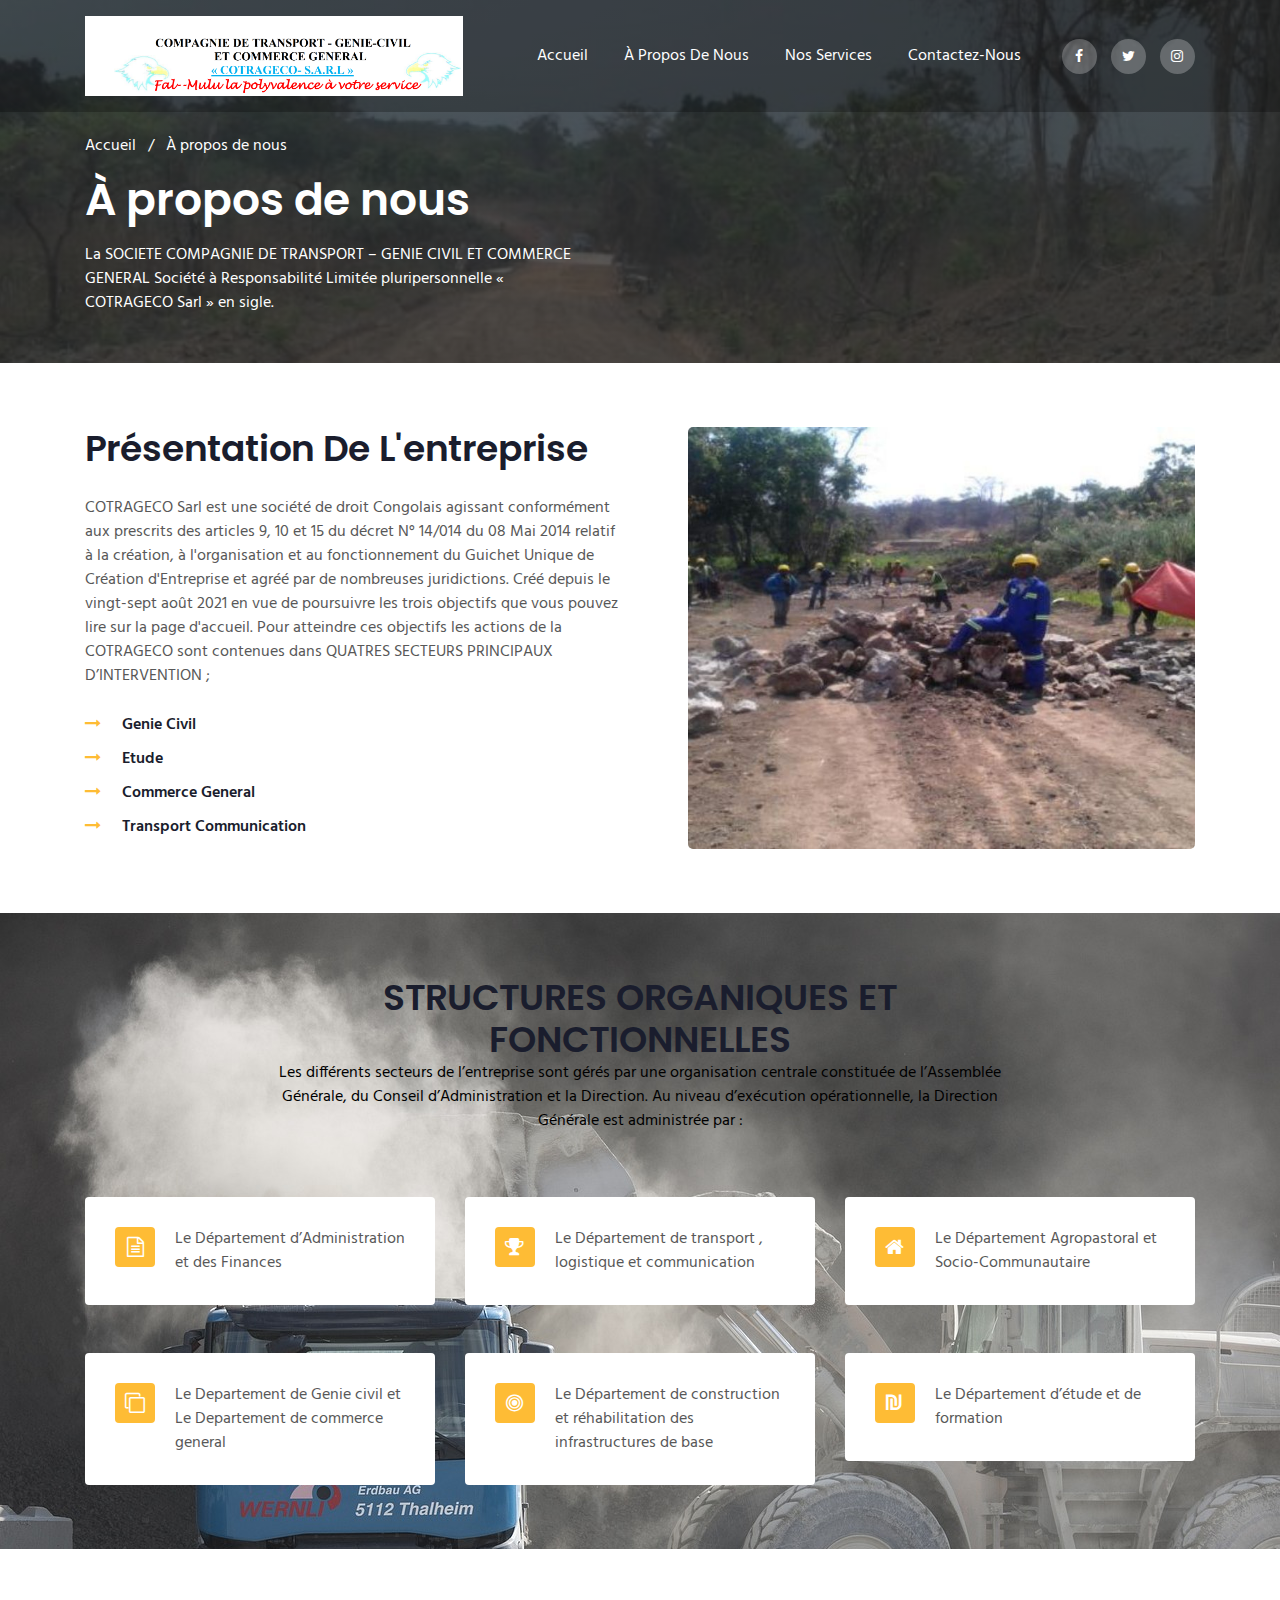
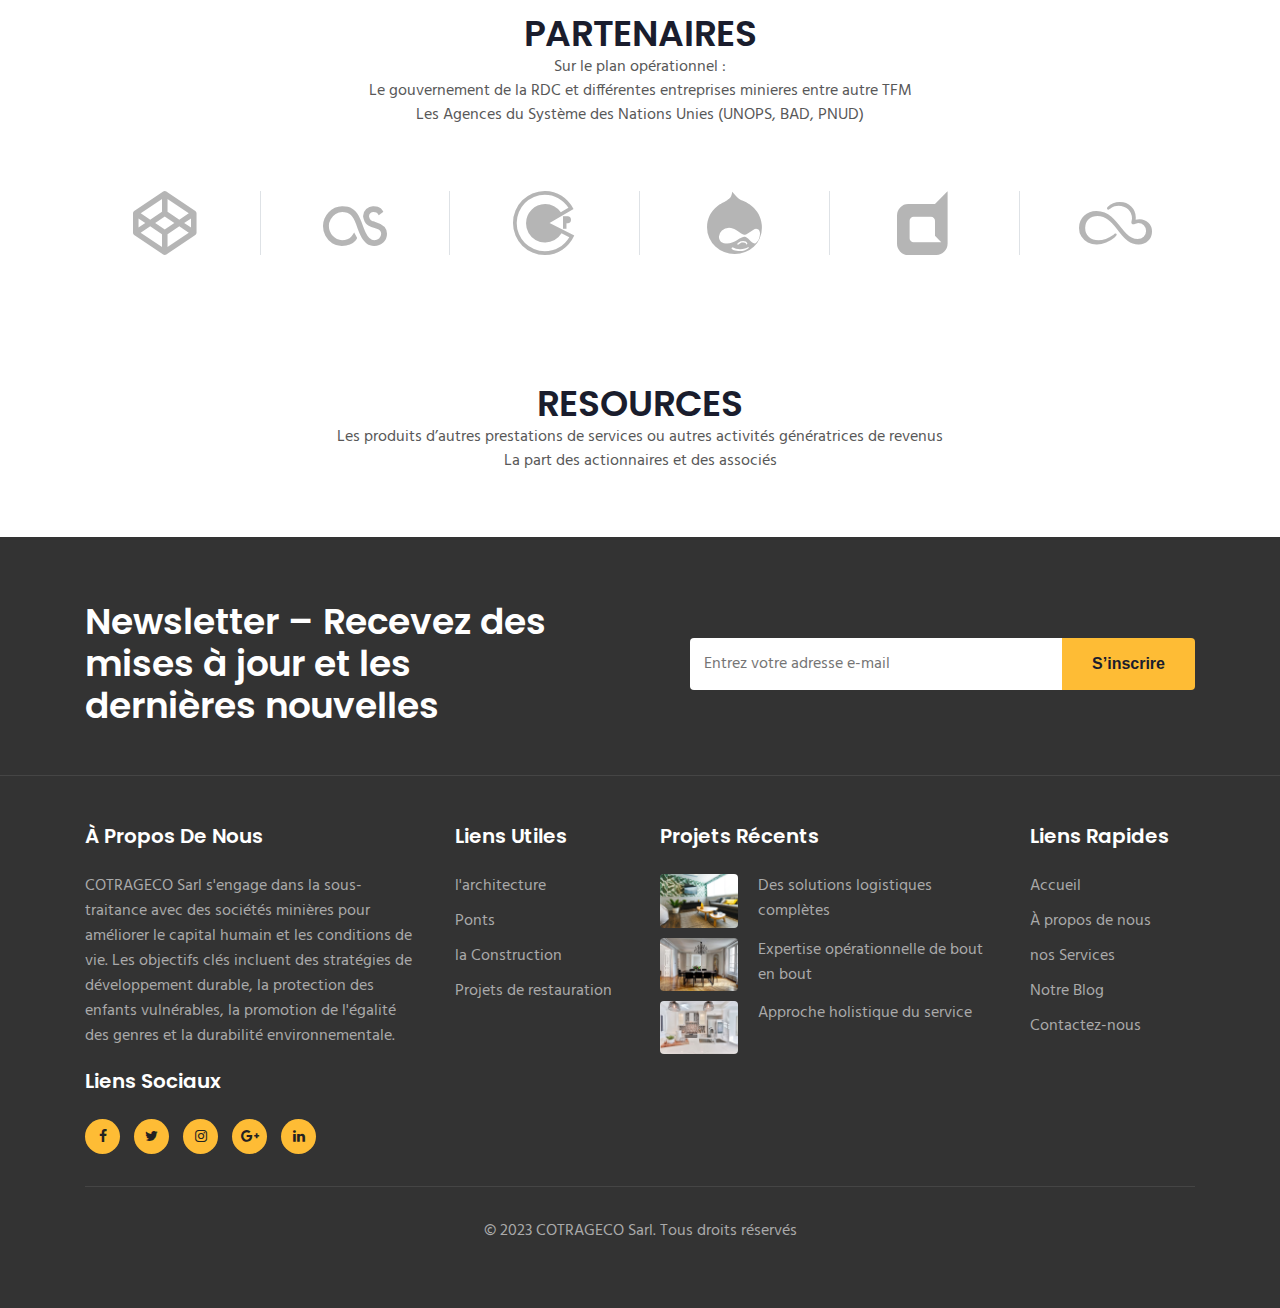
<file: about.html>
<!--
Author: W3layouts
Author URL: http://w3layouts.com
-->
<!doctype html>
<html lang="en">
  <head>
    <!-- Required meta tags -->
    <meta charset="utf-8">
    <meta name="viewport" content="width=device-width, initial-scale=1, shrink-to-fit=no">

    <title>COTRAGECO | À propos de nous</title>
     <!-- web fonts -->
    <link href="//fonts.googleapis.com/css?family=Poppins:300,400,500,600,700,800,900&display=swap" rel="stylesheet">
    <link href="//fonts.googleapis.com/css?family=Hind&display=swap" rel="stylesheet">
    <!-- //web fonts -->
    <!-- Template CSS -->
    <link rel="stylesheet" href="assets/css/style-starter.css">
  </head>
  <body>

<section class="w3l-bootstrap-header">
  <nav class="navbar navbar-expand-lg navbar-light py-lg-3 py-2">
    <div class="container">
      <!-- if logo is image enable this  -->
      <a class="navbar-brand" href="#index.html">
        <img src="assets\images\logo.PNG" alt="Your logo" title="Your logo" style="height:80px;" />
    </a> 
    <!---->
      <button class="navbar-toggler" type="button" data-toggle="collapse" data-target="#navbarSupportedContent"
        aria-controls="navbarSupportedContent" aria-expanded="false" aria-label="Toggle navigation">
        <span class="navbar-toggler-icon fa fa-bars"></span>
      </button>

      <div class="collapse navbar-collapse" id="navbarSupportedContent">
        <ul class="navbar-nav mx-auto">
          <li class="nav-item">
            <a class="nav-link" href="index.html">Accueil</a>
          </li>
          <li class="nav-item">
            <a class="nav-link" href="about.html">À propos de nous</a>
          </li>
          <li class="nav-item">
            <a class="nav-link" href="services.html">nos Services</a>
          </li>
         
        
          <li class="nav-item">
            <a class="nav-link" href="contact.html">Contactez-nous</a>
          </li>
        </ul>
        <div class="main-social-head">
            <a href="#facebook" class="facebook"><span class="fa fa-facebook"></span></a>
            <a href="#twitter" class="twitter"><span class="fa fa-twitter"></span></a>
            <a href="#instagram" class="instagram"><span class="fa fa-instagram"></span></a>
        </div>
      </div>
    </div>
  </nav>
</section>
<section class="w3l-about-breadcrum">
  <div class="breadcrum-bg">
    <div class="container py-5">
      <p><a href="index.html">Accueil</a> &nbsp; / &nbsp; À propos de nous</p>
      <h2 class="my-3">À propos de nous</h2>
     <p>La SOCIETE COMPAGNIE DE TRANSPORT – GENIE CIVIL ET COMMERCE GENERAL Société à Responsabilité Limitée pluripersonnelle «
      COTRAGECO Sarl » en sigle.</p>
    </div>
  </div>
</section>
<!-- content-with-photo4 block -->
<section class="w3l-content-with-photo-4" id="about">
    <div id="content-with-photo4-block" class="py-5"> 
        <div class="container py-md-3">
            <div class="cwp4-two row">
               
                <div class="cwp4-text col-lg-6">
                        <h3>Présentation de l'entreprise</h3>
                    <p>COTRAGECO Sarl est une société de droit Congolais agissant conformément aux prescrits des articles 9, 10 et 15 du décret N° 14/014 du 08 Mai 2014 
                      relatif à la création, à l'organisation et au fonctionnement du Guichet Unique de Création d'Entreprise et agréé par de nombreuses juridictions. 
                      Créé depuis le vingt-sept août 2021 en vue de poursuivre les trois objectifs que vous pouvez lire sur la page d'accueil.
                      Pour atteindre ces objectifs les actions de la COTRAGECO sont contenues dans QUATRES SECTEURS PRINCIPAUX D’INTERVENTION ;
                    </p>
                    <ul class="cont-4">
                        <li><span class="mr-3 fa fa-long-arrow-right"></span>Genie Civil</li>
                        <li><span class="mr-3 fa fa-long-arrow-right"></span>Etude </li>
                        <li><span class="mr-3 fa fa-long-arrow-right"></span>Commerce General</li>
                        <li><span class="mr-3 fa fa-long-arrow-right"></span>Transport Communication</li>       
                    </ul>
                    <!--<a class="btn btn-secondary btn-theme3 mt-3" href="#team"> About Our Team</a>-->
                </div>
                <div class="cwp4-image col-lg-6 pl-lg-5 mt-lg-0 mt-5">
                    <img src="assets/images/abt2.jpg" class="img-fluid" alt="" />
                </div>
            </div>
        </div>
    </div>
</section>
<!-- content-with-photo4 block -->
<!-- services block1 -->
<section class="w3-about-2" id="services">
<div class="w3-services-ab py-5">
    <div class="container py-lg-3">
<div class="heading text-center mx-auto">
    <h3 class="head">STRUCTURES ORGANIQUES ET FONCTIONNELLES</h3>
    <p style="color: black;">Les différents secteurs de l’entreprise sont gérés par une organisation centrale constituée de l’Assemblée Générale, du Conseil d’Administration et la Direction. Au niveau d’exécution opérationnelle, la Direction Générale est administrée par :</p>

</div>
 
        <div class="w3-services-grids">

            <div class="w3-services-right-grid">
              <div class="fea-gd-vv row mt-5 pt-lg-3">	
                    <div class="col-md-4 col-sm-6">
                        <div class="float-lt feature-gd">		
                          <div class="icon"> <span class="fa fa-file-text-o" aria-hidden="true"></span></div>
                          <div class="icon-info">
                             <!--<h5>Carefully Planned</h5>-->
                             <p> Le Département d’Administration et des Finances </p>
                            
                         </div>
                        </div>	
                     </div>	
                     <div class="col-md-4 col-sm-6 mt-sm-0 mt-5">	
                        <div class="float-mid feature-gd">	
                          <div class="icon"> <span class="fa fa-trophy" aria-hidden="true"></span></div>
                          <div class="icon-info">
                             <p> Le Département de transport , logistique et communication</p>
                            </div>
                         </div>
                  </div> 
                  <div class="col-md-4 col-sm-6 mt-md-0 mt-5">	
                    <div class="float-mid feature-gd">	
                      <div class="icon"> <span class="fa fa-home" aria-hidden="true"></span></div>
                      <div class="icon-info">
                         <p> Le Département Agropastoral et Socio-Communautaire </p>
                        </div>
                     </div>
              </div> 
                     <div class="col-md-4 col-sm-6 mt-5">	
                        <div class="float-rt feature-gd">
                          <div class="icon"> <span class="fa fa-clone" aria-hidden="true"></span></div>
                          <div class="icon-info">
                             <p> Le Departement de Genie civil et Le Departement de commerce general</p>
                            </div>
                         </div>
                  </div>	 
                  <div class="col-md-4 col-sm-6 mt-5">	
                    <div class="float-lt feature-gd">	
                          <div class="icon"> <span class="fa fa-bullseye" aria-hidden="true"></span></div>
                          <div class="icon-info">
                             <p> Le Département de construction et réhabilitation des infrastructures de base</p>
                            
                         </div>
                        </div> 
                     </div>	
                     <div class="col-md-4 col-sm-6 mt-5">	
                        <div class="float-lt feature-gd">	
                              <div class="icon"> <span class="fa fa-ils" aria-hidden="true"></span></div>
                              <div class="icon-info">
                                 <p> Le Département d’étude et de formation
                                  </p>
                                
                             </div>
                            </div> 
                         </div>		 
               </div>
            </div>
        </div>
    </div>
</div>
</section>
<!-- //services block1 -->
  <section class="partners py-5" id="partners">
    <div class="container py-md-3">
      <div class="heading text-center mx-auto"> 
        <h3 class="head">PARTENAIRES</h3>
        <p> Sur le plan opérationnel :</p>
        <p>  Le gouvernement de la RDC et différentes entreprises minieres entre autre TFM <br>
           Les Agences du Système des Nations Unies (UNOPS, BAD, PNUD)
          </p>
        </div>
      <div class="inner-sec-w3ls pt-5 mt-3">
        <div class="sponsers-icon text-center">
          <ul class="list-unstyled partners-icon row">
            <li class="col-md-2 col-4">
              <span class="fa fa-codepen" aria-hidden="true"></span>
            </li>
            <li class="col-md-2 col-4 border-left border-right">
              <span class="fa fa-lastfm" aria-hidden="true"></span>
            </li>
            <li class="col-md-2 col-4 border-right">
              <span class="fa fa-codiepie" aria-hidden="true"></span>
            </li>
            <li class="col-md-2 col-4 border-right mt-md-0 mt-3">
              <span class="fa fa-drupal" aria-hidden="true"></span>
            </li>
            <li class="col-md-2 col-4 border-right mt-md-0 mt-3">
              <span class="fa fa-dashcube" aria-hidden="true"></span>
            </li>
            <li class="col-md-2 col-4 mt-md-0 mt-3">
              <span class="fa fa-skyatlas" aria-hidden="true"></span>
            </li>
          </ul>
        </div>
      </div>
    </div>
  </section>

  <section class="partners py-5" id="partners">
    <div class="container py-md-3">
      <div class="heading text-center mx-auto"> 
        <h3 class="head">RESOURCES</h3>
        <p> </p>
        <p>  Les produits d’autres prestations de services ou autres activités génératrices de revenus <br>
          La part des actionnaires et des associés
          </p>
      </div>
    </div>
  </section>
 
 <!-- grids block 5 -->
 <section class="w3l-footer-29-main" id="footer">
  <div class="footer-29">
    <div class="grids-forms-1 pb-5">
<div class="container">
  <div class="grids-forms">
      <div class="main-midd">
          <h4 class="title-head">Newsletter – Recevez des mises à jour et les dernières nouvelles</h4>
          
      </div>
      <div class="main-midd-2">
          <form action="#" method="post" class="rightside-form">
              <input type="email" name="email" placeholder="Entrez votre adresse e-mail">
              <button class="btn" type="submit">S’inscrire</button>
          </form>
      </div>
    </div>
  </div>
  </div>
      <div class="container pt-5">
        
          <div class="d-grid grid-col-4 footer-top-29">
              <div class="footer-list-29 footer-1">
                  <h6 class="footer-title-29">À propos de nous</h6>
                  <ul>
                     <p>COTRAGECO Sarl s'engage dans la sous-traitance avec des sociétés minières pour
                      améliorer le capital humain et les conditions de vie. Les objectifs clés incluent des 
                      stratégies de développement durable, la protection des enfants vulnérables, 
                      la promotion de l'égalité des genres et la durabilité environnementale.</p>
                  </ul>
                  <div class="main-social-footer-29">
                    <h6 class="footer-title-29">Liens sociaux</h6>
                      <a href="#facebook" class="facebook"><span class="fa fa-facebook"></span></a>
                      <a href="#twitter" class="twitter"><span class="fa fa-twitter"></span></a>
                      <a href="#instagram" class="instagram"><span class="fa fa-instagram"></span></a>
                      <a href="#google-plus" class="google-plus"><span class="fa fa-google-plus"></span></a>
                      <a href="#linkedin" class="linkedin"><span class="fa fa-linkedin"></span></a>
                  </div>
              </div>
              <div class="footer-list-29 footer-2">
                  <ul>
                      <h6 class="footer-title-29">Liens utiles</h6>
                      <li><a href="services.html">l'architecture</a></li>
                      <li><a href="services.html"> Ponts </a></li>
                      <li><a href="services.html">la Construction</a></li>
                      <li><a href="services.html"> Projets de restauration</a></li>
                  </ul>
              </div>
              <div class="footer-list-29 footer-3">
                  <div class="properties">
                      <h6 class="footer-title-29">Projets récents</h6>
                      <a href="#"><img src="assets/images/g2.jpg" class="img-responsive" alt=""><p>Des solutions logistiques complètes</p></a>
                      <a href="#"><img src="assets/images/g8.jpg" class="img-responsive" alt=""><p>Expertise opérationnelle de bout en bout</p></a>
                      <a href="#"><img src="assets/images/g6.jpg" class="img-responsive" alt=""><p>Approche holistique du service</p></a>
                  </div>
              </div>
              <div class="footer-list-29 footer-4">
                  <ul>
                      <h6 class="footer-title-29">Liens rapides</h6>
                      <li><a href="index.html">Accueil</a></li>
                      <li><a href="about.html">À propos de nous</a></li>
                      <li><a href="services.html">nos Services</a></li>
                      <li><a href="#">Notre Blog</a></li>
                      <li><a href="contact.html">Contactez-nous</a></li>
                  </ul>
              </div>
          </div>
          <div class="bottom-copies text-center">
              <p class="copy-footer-29">© 2023 COTRAGECO Sarl. Tous droits réservés </p>
               
          </div>
      </div>
  </div>
   <!-- move top -->
  <button onclick="topFunction()" id="movetop" title="Go to top">
              <span class="fa fa-angle-up"></span>
                 </button>
                 <script>
                     // When the user scrolls down 20px from the top of the document, show the button
                     window.onscroll = function () {
                         scrollFunction()
                     };
              
                     function scrollFunction() {
                         if (document.body.scrollTop > 20 || document.documentElement.scrollTop > 20) {
                             document.getElementById("movetop").style.display = "block";
                         } else {
                             document.getElementById("movetop").style.display = "none";
                         }
                     }
              
                     // When the user clicks on the button, scroll to the top of the document
                     function topFunction() {
                         document.body.scrollTop = 0;
                         document.documentElement.scrollTop = 0;
                     }
                 </script>
                 <!-- /move top -->
</section>
<!-- // grids block 5 -->
<script src="assets/js/jquery-3.3.1.min.js"></script>
<!-- //footer-28 block -->
</section>

<script>
    $(function () {
      $('.navbar-toggler').click(function () {
        $('body').toggleClass('noscroll');
      })
    });
  </script>
  <!-- jQuery first, then Popper.js, then Bootstrap JS -->
  <script src="https://code.jquery.com/jquery-3.4.1.slim.min.js"
    integrity="sha384-J6qa4849blE2+poT4WnyKhv5vZF5SrPo0iEjwBvKU7imGFAV0wwj1yYfoRSJoZ+n" crossorigin="anonymous">
  </script>
  
  <script src="https://stackpath.bootstrapcdn.com/bootstrap/4.4.1/js/bootstrap.min.js"
    integrity="sha384-wfSDF2E50Y2D1uUdj0O3uMBJnjuUD4Ih7YwaYd1iqfktj0Uod8GCExl3Og8ifwB6" crossorigin="anonymous">
  </script>

<!-- Smooth scrolling -->

<script src="assets/js/owl.carousel.js"></script>

<!-- script for -->
<script>
  $(document).ready(function () {
    $('.owl-one').owlCarousel({
      loop: true,
      margin: 0,
      nav: true,
      responsiveClass: true,
      autoplay: false,
      autoplayTimeout: 5000,
      autoplaySpeed: 1000,
      autoplayHoverPause: false,
      responsive: {
        0: {
          items: 1,
          nav: false
        },
        480: {
          items: 1,
          nav: false
        },
        667: {
          items: 1,
          nav: true
        },
        1000: {
          items: 1,
          nav: true
        }
      }
    })
  })
</script>
<!-- //script -->

</body>

</html>
<!-- // grids block 5 -->
</file>
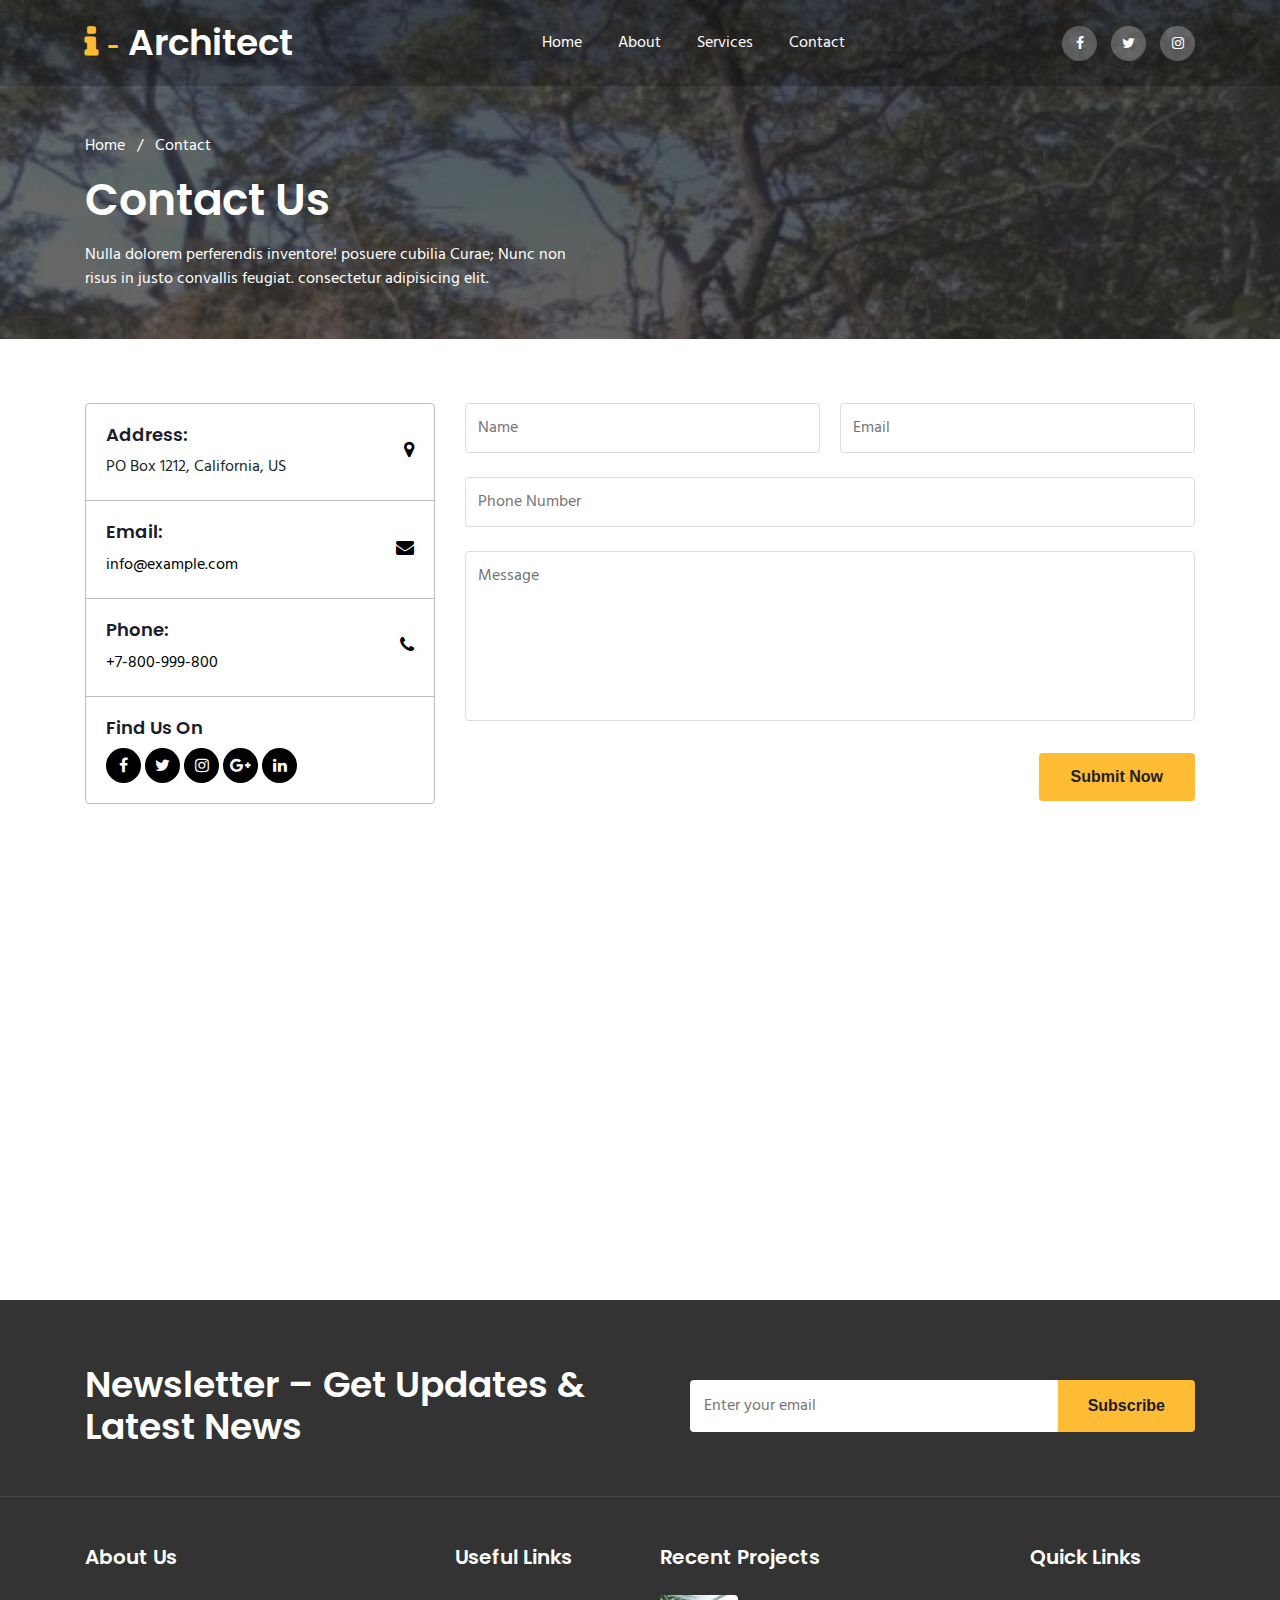
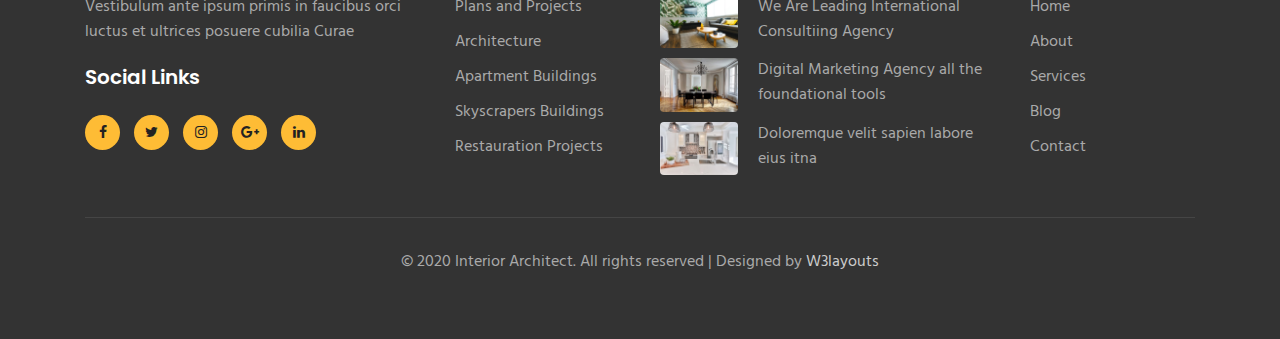
<file: contact.html>
<!--
Author: W3layouts
Author URL: http://w3layouts.com
-->
<!doctype html>
<html lang="en">
  <head>
    <!-- Required meta tags -->
    <meta charset="utf-8">
    <meta name="viewport" content="width=device-width, initial-scale=1, shrink-to-fit=no">

    <title>Interior Architect an Interior Category Bootstrap Responsive Website Template | Contact :: W3layouts</title>
    <!-- web fonts -->
    <link href="//fonts.googleapis.com/css?family=Poppins:300,400,500,600,700,800,900&display=swap" rel="stylesheet">
    <link href="//fonts.googleapis.com/css?family=Hind&display=swap" rel="stylesheet">
    <!-- //web fonts -->
    <!-- Template CSS -->
    <link rel="stylesheet" href="assets/css/style-starter.css">
  </head>
  <body>

<section class="w3l-bootstrap-header">
  <nav class="navbar navbar-expand-lg navbar-light py-lg-3 py-2">
    <div class="container">
      <a class="navbar-brand" href="index.html"><span class="fa fa-info"> -</span> Architect</a>
      <!-- if logo is image enable this   
    <a class="navbar-brand" href="#index.html">
        <img src="image-path" alt="Your logo" title="Your logo" style="height:35px;" />
    </a> -->
      <button class="navbar-toggler" type="button" data-toggle="collapse" data-target="#navbarSupportedContent"
        aria-controls="navbarSupportedContent" aria-expanded="false" aria-label="Toggle navigation">
        <span class="navbar-toggler-icon fa fa-bars"></span>
      </button>

      <div class="collapse navbar-collapse" id="navbarSupportedContent">
        <ul class="navbar-nav mx-auto">
          <li class="nav-item">
            <a class="nav-link" href="index.html">Home</a>
          </li>
          <li class="nav-item">
            <a class="nav-link" href="about.html">About</a>
          </li>
          <li class="nav-item">
            <a class="nav-link" href="services.html">Services</a>
          </li>
          
        
          <li class="nav-item">
            <a class="nav-link" href="contact.html">Contact</a>
          </li>
        </ul>
        <div class="main-social-head">
            <a href="#facebook" class="facebook"><span class="fa fa-facebook"></span></a>
            <a href="#twitter" class="twitter"><span class="fa fa-twitter"></span></a>
            <a href="#instagram" class="instagram"><span class="fa fa-instagram"></span></a>
        </div>
      </div>
    </div>
  </nav>
</section>
<section class="w3l-contact-breadcrum">
  <div class="breadcrum-bg">
    <div class="container py-5">
      <p><a href="index.html">Home</a> &nbsp; / &nbsp; Contact</p>
      <h2 class="my-3">Contact Us</h2>
    
      <p>Nulla dolorem perferendis inventore! posuere cubilia Curae; Nunc non risus in justo convallis feugiat. consectetur adipisicing elit.</p>
    </div>
  </div>
</section>
<!-- contact -->
<section class="w3l-contacts-12" id="contact">
    <div class="contact-top pt-5">
        <div class="container py-md-3">
            
            <div class="row cont-main-top">
               
                <!-- contact address -->
                <div class="contact col-lg-4">
                    <div class="cont-subs">
                        <div class="cont-add">
                            
                           <div class="cont-add-rgt">
                            <h4>Address:</h4>
                            <p class="contact-text-sub">PO Box 1212, California, US</p>
                        </div>
                        <div class="cont-add-lft">
                            <span class="fa fa-map-marker" aria-hidden="true"></span>
                       </div>
                    </div>
                        <div class="cont-add add-2">
                            
                           <div class="cont-add-rgt">
                            <h4>Email:</h4>
                            <a href="mailto:info@example.com">
                                <p class="contact-text-sub">info@example.com</p>
                            </a>
                        </div>
                        <div class="cont-add-lft">
                            <span class="fa fa-envelope" aria-hidden="true"></span>
                       </div>
                    </div>
                        <div class="cont-add">
                           
                            <div class="cont-add-rgt">
                                 <h4>Phone:</h4>
                                 <a href="tel:+7-800-999-800">
                                    <p class="contact-text-sub">+7-800-999-800</p>
                                 </a>
                            </div>
                            <div class="cont-add-lft">
                                <span class="fa fa-phone" aria-hidden="true"></span>
                           </div>
                        </div>
                        <div class="cont-add add-3">
                           
                            <div class="cont-add-rgt">
                                 <h4>Find Us On</h4>
                                 <div class="main-social-1 mt-2">
                                    <a href="#facebook" class="facebook"><span class="fa fa-facebook"></span></a>
                                    <a href="#twitter" class="twitter"><span class="fa fa-twitter"></span></a>
                                    <a href="#instagram" class="instagram"><span class="fa fa-instagram"></span></a>
                                    <a href="#google-plus" class="google-plus"><span class="fa fa-google-plus"></span></a>
                                    <a href="#linkedin" class="linkedin"><span class="fa fa-linkedin"></span></a>
                                </div>
                            </div>
                            <div class="cont-add-lft">
                               
                           </div>
                        </div>
                    </div>
                </div>
                <!-- //contact address -->
                 <!-- contact form -->
                 <div class="contacts12-main col-lg-8 mt-lg-0 mt-5">
                   
                    <form action="https://sendmail.w3layouts.com/submitForm" method="post" class="main-input">
                        <div class="top-inputs d-grid">
                            <input type="text" placeholder="Name" name="w3lName" id="w3lName" required="">
                            <input type="email" name="email" placeholder="Email" id="w3lSender" required="">
                        </div>
                        <input type="text" placeholder="Phone Number" name="w3lName" id="w3lName" required="">
                        <textarea placeholder="Message" name="w3lMessage" id="w3lMessage" required=""></textarea>
                        <div class="text-right">
                            <button type="submit" class="btn btn-theme2">Submit Now</button>
                        </div>
                    </form>
                </div>
                <!-- //contact form -->
            </div>
        </div>
        <!-- map -->
        <div class="map">
            <iframe
                src="https://www.google.com/maps/embed?pb=!1m18!1m12!1m3!1d158857.7281066703!2d-0.24168144921176335!3d51.5287718408761!2m3!1f0!2f0!3f0!3m2!1i1024!2i768!4f13.1!3m3!1m2!1s0x47d8a00baf21de75%3A0x52963a5addd52a99!2sLondon%2C%20UK!5e0!3m2!1sen!2sin!4v1569921526194!5m2!1sen!2sin"
                frameborder="0" style="border:0;" allowfullscreen=""></iframe>
        </div>
        <!-- //map -->
    </div>
</section>
<!-- //contact -->
 
 <!-- grids block 5 -->
 <section class="w3l-footer-29-main" id="footer">
  <div class="footer-29">
    <div class="grids-forms-1 pb-5">
<div class="container">
  <div class="grids-forms">
      <div class="main-midd">
          <h4 class="title-head">Newsletter – Get Updates & Latest News</h4>
          
      </div>
      <div class="main-midd-2">
          <form action="#" method="post" class="rightside-form">
              <input type="email" name="email" placeholder="Enter your email">
              <button class="btn" type="submit">Subscribe</button>
          </form>
      </div>
    </div>
  </div>
  </div>
      <div class="container pt-5">
        
          <div class="d-grid grid-col-4 footer-top-29">
              <div class="footer-list-29 footer-1">
                  <h6 class="footer-title-29">About Us</h6>
                  <ul>
                     <p>Vestibulum ante ipsum primis in faucibus orci luctus et ultrices posuere cubilia Curae</p>
                  </ul>
                  <div class="main-social-footer-29">
                    <h6 class="footer-title-29">Social Links</h6>
                      <a href="#facebook" class="facebook"><span class="fa fa-facebook"></span></a>
                      <a href="#twitter" class="twitter"><span class="fa fa-twitter"></span></a>
                      <a href="#instagram" class="instagram"><span class="fa fa-instagram"></span></a>
                      <a href="#google-plus" class="google-plus"><span class="fa fa-google-plus"></span></a>
                      <a href="#linkedin" class="linkedin"><span class="fa fa-linkedin"></span></a>
                  </div>
              </div>
              <div class="footer-list-29 footer-2">
                  <ul>
                      <h6 class="footer-title-29">Useful Links</h6>
                      <li><a href="services.html">Plans and Projects</a></li>
                      <li><a href="services.html">Architecture</a></li>
                      <li><a href="services.html"> Apartment Buildings</a></li>
                      <li><a href="services.html">Skyscrapers Buildings</a></li>
                      <li><a href="services.html"> Restauration Projects</a></li>
                  </ul>
              </div>
              <div class="footer-list-29 footer-3">
                  <div class="properties">
                      <h6 class="footer-title-29">Recent Projects</h6>
                      <a href="#"><img src="assets/images/g2.jpg" class="img-responsive" alt=""><p>We Are Leading International Consultiing Agency</p></a>
                      <a href="#"><img src="assets/images/g8.jpg" class="img-responsive" alt=""><p>Digital Marketing Agency all the foundational tools</p></a>
                      <a href="#"><img src="assets/images/g6.jpg" class="img-responsive" alt=""><p>Doloremque velit sapien labore eius itna</p></a>
                  </div>
              </div>
              <div class="footer-list-29 footer-4">
                  <ul>
                      <h6 class="footer-title-29">Quick Links</h6>
                      <li><a href="index.html">Home</a></li>
                      <li><a href="about.html">About</a></li>
                      <li><a href="services.html">Services</a></li>
                      <li><a href="#"> Blog</a></li>
                      <li><a href="contact.html">Contact</a></li>
                  </ul>
              </div>
          </div>
          <div class="bottom-copies text-center">
              <p class="copy-footer-29">© 2020 Interior Architect. All rights reserved | Designed by <a href="https://w3layouts.com">W3layouts</a></p>
               
          </div>
      </div>
  </div>
   <!-- move top -->
  <button onclick="topFunction()" id="movetop" title="Go to top">
              <span class="fa fa-angle-up"></span>
                 </button>
                 <script>
                     // When the user scrolls down 20px from the top of the document, show the button
                     window.onscroll = function () {
                         scrollFunction()
                     };
              
                     function scrollFunction() {
                         if (document.body.scrollTop > 20 || document.documentElement.scrollTop > 20) {
                             document.getElementById("movetop").style.display = "block";
                         } else {
                             document.getElementById("movetop").style.display = "none";
                         }
                     }
              
                     // When the user clicks on the button, scroll to the top of the document
                     function topFunction() {
                         document.body.scrollTop = 0;
                         document.documentElement.scrollTop = 0;
                     }
                 </script>
                 <!-- /move top -->
</section>
<!-- // grids block 5 -->
<script src="assets/js/jquery-3.3.1.min.js"></script>
<!-- //footer-28 block -->
</section>

<script>
    $(function () {
      $('.navbar-toggler').click(function () {
        $('body').toggleClass('noscroll');
      })
    });
  </script>
  <!-- jQuery first, then Popper.js, then Bootstrap JS -->
  <script src="https://code.jquery.com/jquery-3.4.1.slim.min.js"
    integrity="sha384-J6qa4849blE2+poT4WnyKhv5vZF5SrPo0iEjwBvKU7imGFAV0wwj1yYfoRSJoZ+n" crossorigin="anonymous">
  </script>
  
  <script src="https://stackpath.bootstrapcdn.com/bootstrap/4.4.1/js/bootstrap.min.js"
    integrity="sha384-wfSDF2E50Y2D1uUdj0O3uMBJnjuUD4Ih7YwaYd1iqfktj0Uod8GCExl3Og8ifwB6" crossorigin="anonymous">
  </script>

<!-- Smooth scrolling -->

<script src="assets/js/owl.carousel.js"></script>

<!-- script for -->
<script>
  $(document).ready(function () {
    $('.owl-one').owlCarousel({
      loop: true,
      margin: 0,
      nav: true,
      responsiveClass: true,
      autoplay: false,
      autoplayTimeout: 5000,
      autoplaySpeed: 1000,
      autoplayHoverPause: false,
      responsive: {
        0: {
          items: 1,
          nav: false
        },
        480: {
          items: 1,
          nav: false
        },
        667: {
          items: 1,
          nav: true
        },
        1000: {
          items: 1,
          nav: true
        }
      }
    })
  })
</script>
<!-- //script -->

</body>

</html>
<!-- // grids block 5 -->
</file>
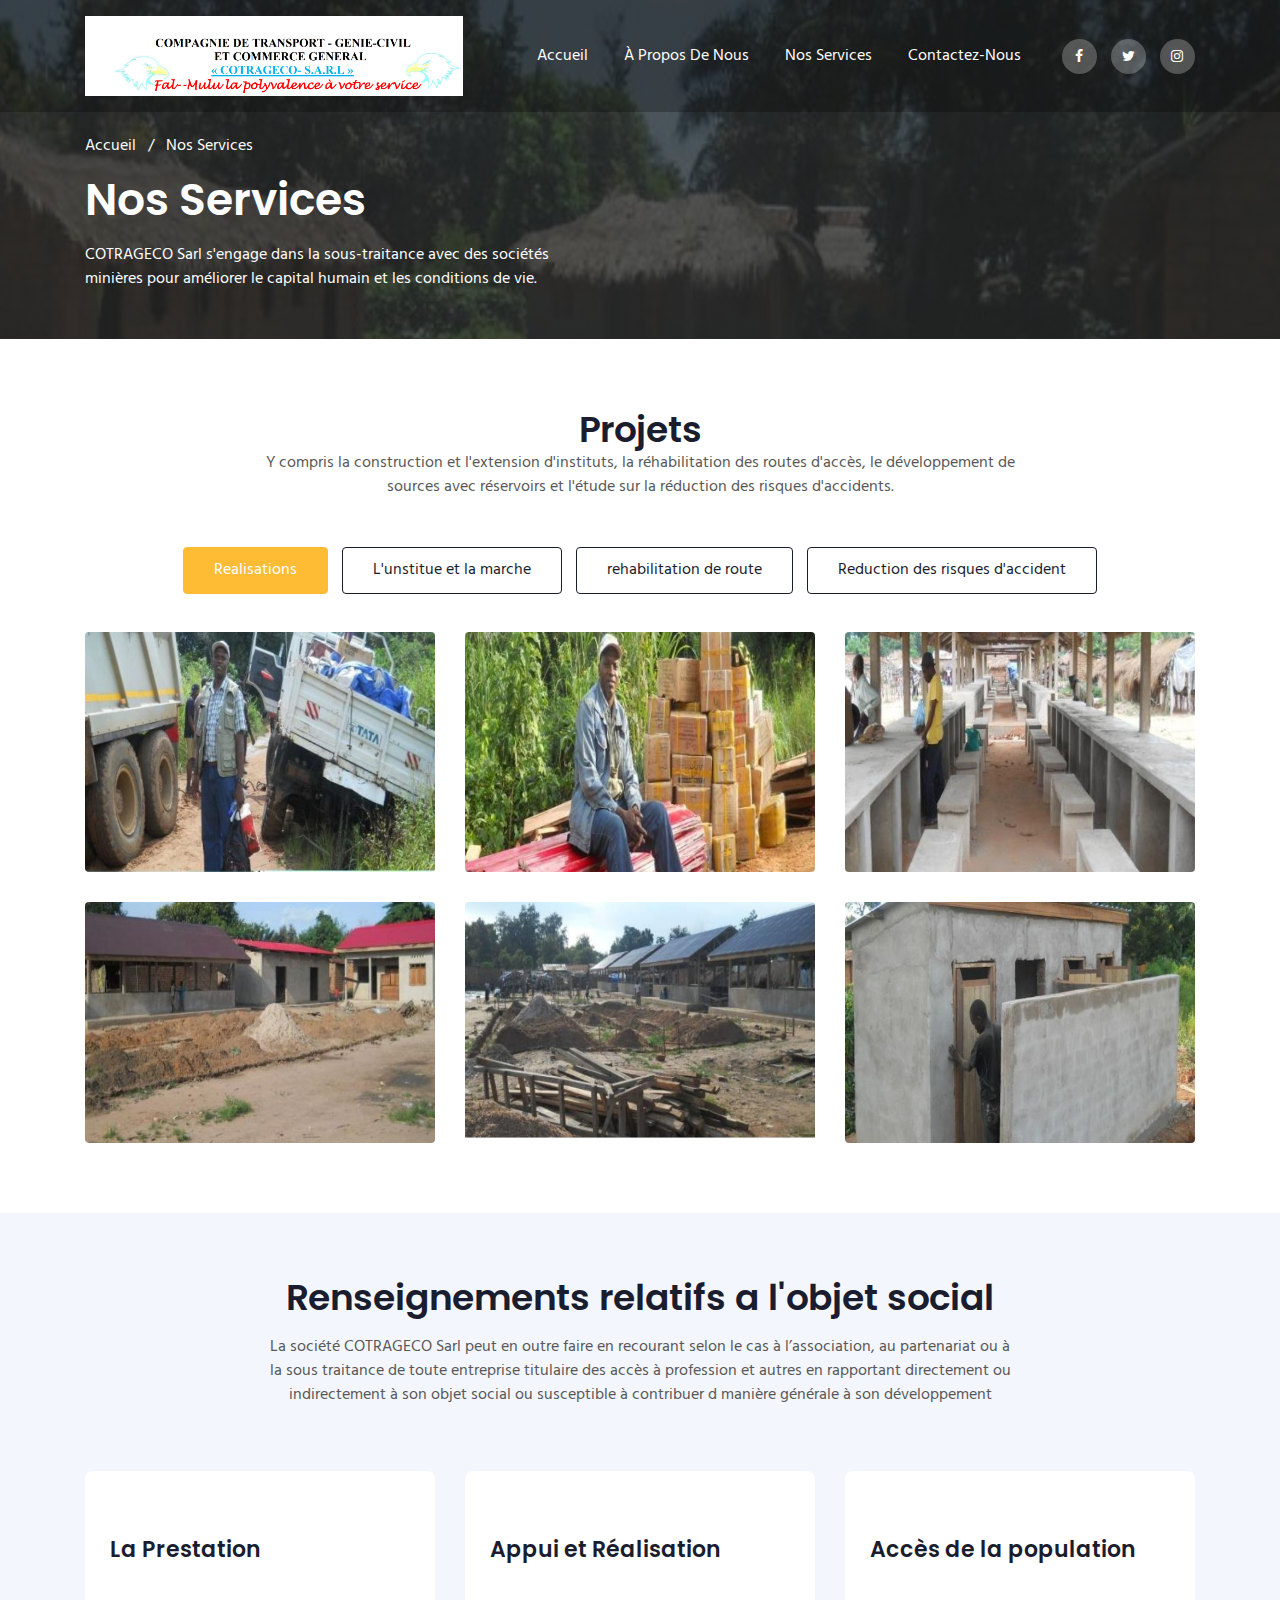
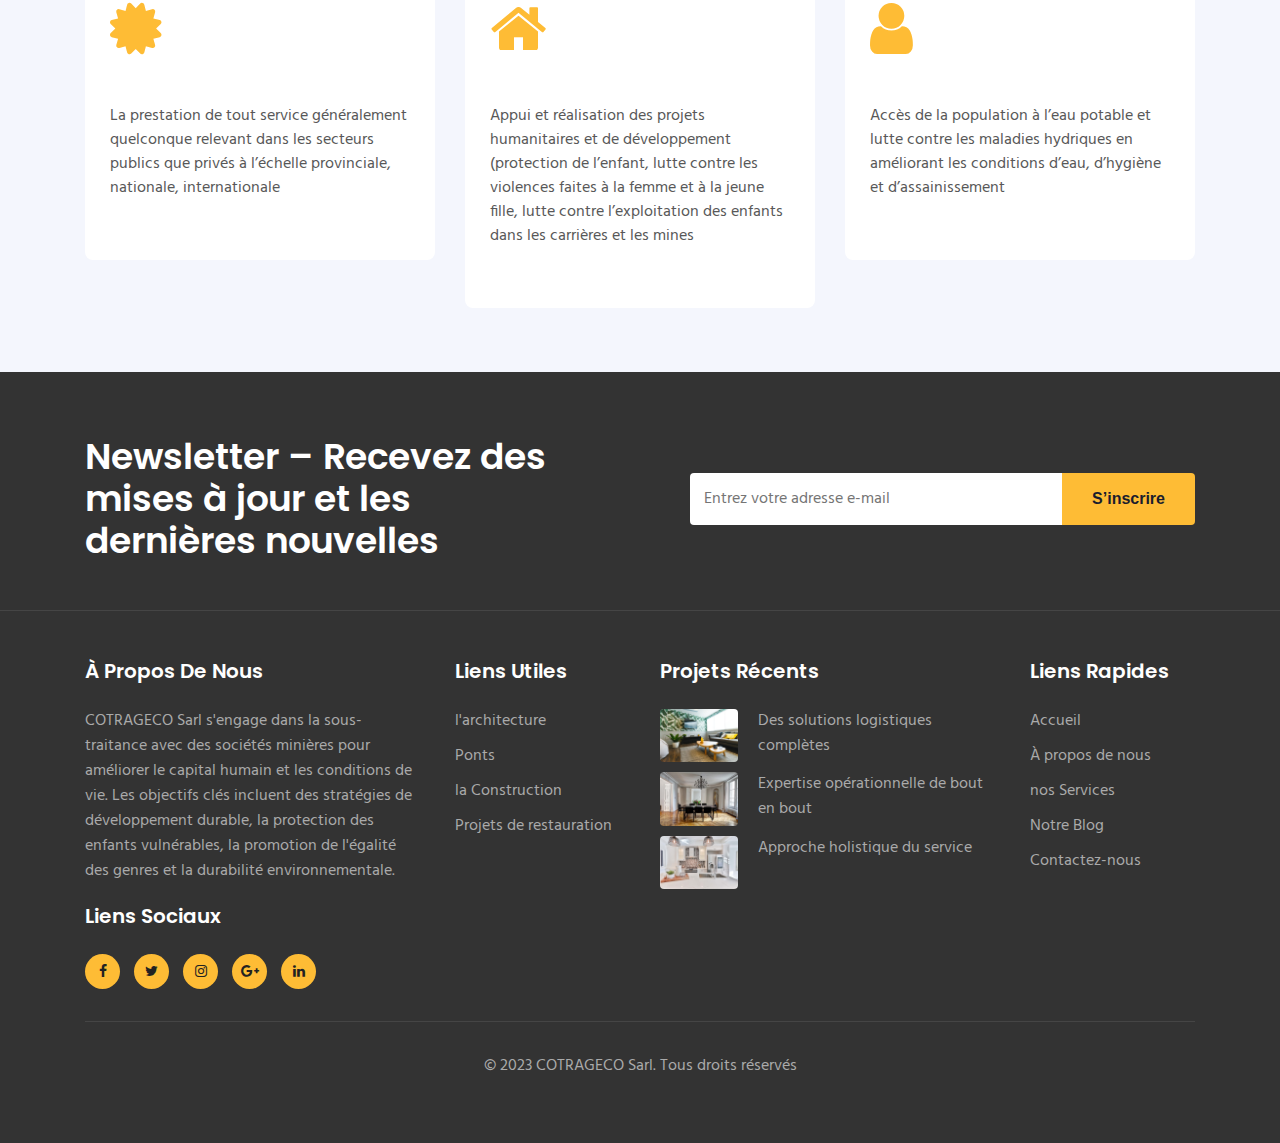
<file: services.html>
<!--
Author: W3layouts
Author URL: http://w3layouts.com
-->
<!doctype html>
<html lang="en">
  <head>
    <!-- Required meta tags -->
    <meta charset="utf-8">
    <meta name="viewport" content="width=device-width, initial-scale=1, shrink-to-fit=no">

    <title>COTRAGECO | nos Services</title>
    <!-- web fonts -->
    <link href="//fonts.googleapis.com/css?family=Poppins:300,400,500,600,700,800,900&display=swap" rel="stylesheet">
    <link href="//fonts.googleapis.com/css?family=Hind&display=swap" rel="stylesheet">
    <!-- //web fonts -->
    <!-- Template CSS -->
    <link rel="stylesheet" href="assets/css/style-starter.css">
  </head>
  <body>


<section class="w3l-bootstrap-header">
  <nav class="navbar navbar-expand-lg navbar-light py-lg-3 py-2">
    <div class="container">
      <!-- if logo is image enable this  -->
      <a class="navbar-brand" href="#index.html">
        <img src="assets\images\logo.PNG" alt="Your logo" title="Your logo" style="height:80px;" />
    </a> 
    <!---->
      <button class="navbar-toggler" type="button" data-toggle="collapse" data-target="#navbarSupportedContent"
        aria-controls="navbarSupportedContent" aria-expanded="false" aria-label="Toggle navigation">
        <span class="navbar-toggler-icon fa fa-bars"></span>
      </button>

      <div class="collapse navbar-collapse" id="navbarSupportedContent">
        <ul class="navbar-nav mx-auto">
          <li class="nav-item">
            <a class="nav-link" href="index.html">Accueil</a>
          </li>
          <li class="nav-item">
            <a class="nav-link" href="about.html">À propos de nous</a>
          </li>
          <li class="nav-item">
            <a class="nav-link" href="services.html">nos Services</a>
          </li>
         
        
          <li class="nav-item">
            <a class="nav-link" href="contact.html">Contactez-nous</a>
          </li>
        </ul>
        <div class="main-social-head">
            <a href="#facebook" class="facebook"><span class="fa fa-facebook"></span></a>
            <a href="#twitter" class="twitter"><span class="fa fa-twitter"></span></a>
            <a href="#instagram" class="instagram"><span class="fa fa-instagram"></span></a>
        </div>
      </div>
    </div>
  </nav>
</section>
<section class="w3l-service-breadcrum">
  <div class="breadcrum-bg">
    <div class="container py-5">
      <p><a href="index.html">Accueil</a> &nbsp; / &nbsp; Nos Services</p>
      <h2 class="my-3">Nos Services</h2>
      <p>COTRAGECO Sarl s'engage dans la sous-traitance avec des sociétés minières pour
        améliorer le capital humain et les conditions de vie. 
        </p>
    </div>
  </div>
</section>

<div class="products-4" id="gallery">
  <!-- Products4 block -->
  <div id="products4-block" class="text-center">
      <div class="container">
        <div class="heading text-center mx-auto mb-5">
          <h3 class="head">Projets</h3>
          <p>Y compris la construction et l'extension d'instituts, la réhabilitation des routes d'accès, 
          le développement de sources avec réservoirs et l'étude sur la réduction des risques d'accidents.</p>
        </div>
          <input id="tab1" type="radio" name="tabs" checked>
          <label class="tabtle" for="tab1">Realisations</label>

          <input id="tab2" type="radio" name="tabs">
          <label class="tabtle" for="tab2">L'unstitue et la marche</label>

          <input id="tab3" type="radio" name="tabs">
          <label class="tabtle" for="tab3">rehabilitation de route</label>

          <input id="tab4" type="radio" name="tabs">
          <label class="tabtle" for="tab4">Reduction des risques d'accident</label>            

          <section id="content1" class="tab-content text-left">
              <div class="d-grid grid-col-3">
                  <div class="product">
                      <a href="assets/images/1.jpg" data-lightbox="example-set"
                          data-title="Lorem ipsum dolor sit amet consectetur adipisicing elit. Numquam architecto, ex veritatis">
                          <figure>
                              <img src="assets/images/1.jpg" class="img-responsive" alt="" />
                          </figure>
                      </a>
                      
                  </div>
                  <div class="product">
                      <a href="assets/images/2.jpg" data-lightbox="example-set"
                          data-title="Lorem ipsum dolor sit amet consectetur adipisicing elit. Numquam architecto, ex veritatis">
                          <figure>
                              <img src="assets/images/2.jpg" class="img-responsive" alt="" />
                          </figure>
                      </a>
                      
                  </div>
                  <div class="product">
                      <a href="assets/images/4.jpg" data-lightbox="example-set"
                          data-title="Lorem ipsum dolor sit amet consectetur adipisicing elit. Numquam architecto, ex veritatis">
                          <figure>
                              <img src="assets/images/4.jpg" class="img-responsive" alt="" />
                          </figure>
                      </a>
                      
                  </div>
                  <div class="product">
                      <a href="assets/images/7.jpg" data-lightbox="example-set"
                          data-title="Lorem ipsum dolor sit amet consectetur adipisicing elit. Numquam architecto, ex veritatis">
                          <figure>
                              <img src="assets/images/7.jpg" class="img-responsive" alt="" />
                          </figure>
                      </a>
                      
                  </div>
                  <div class="product">
                      <a href="assets/images/11.jpg" data-lightbox="example-set"
                          data-title="Lorem ipsum dolor sit amet consectetur adipisicing elit. Numquam architecto, ex veritatis">
                          <figure>
                              <img src="assets/images/11.jpg" class="img-responsive" alt="" />
                          </figure>
                      </a>
                     
                  </div>
                  <div class="product">
                      <a href="assets/images/12.jpg" data-lightbox="example-set"
                          data-title="Lorem ipsum dolor sit amet consectetur adipisicing elit. Numquam architecto, ex veritatis">
                          <figure>
                              <img src="assets/images/12.jpg" class="img-responsive" alt="" />
                          </figure>
                      </a>
                      
                  </div>
                  
              </div>
          </section>

          <section id="content2" class="tab-content text-left">
              <div class="d-grid grid-col-3">
                  <div class="product">
                      <a href="assets/images/10.jpg" data-lightbox="example-set"
                          data-title="Lorem ipsum dolor sit amet consectetur adipisicing elit. Numquam architecto, ex veritatis">
                          <figure>
                              <img src="assets/images/10.jpg" class="img-responsive" alt="" />
                          </figure>
                      </a>
                      
                  </div>
                  <div class="product">
                      <a href="assets/images/13.jpg" data-lightbox="example-set"
                          data-title="Lorem ipsum dolor sit amet consectetur adipisicing elit. Numquam architecto, ex veritatis">
                          <figure>
                              <img src="assets/images/13.jpg" class="img-responsive" alt="" />
                          </figure>
                      </a>
                     
                  </div>
                  <div class="product">
                      <a href="assets/images/14.jpg" data-lightbox="example-set"
                          data-title="Lorem ipsum dolor sit amet consectetur adipisicing elit. Numquam architecto, ex veritatis">
                          <figure>
                              <img src="assets/images/14.jpg" class="img-responsive" alt="" />
                          </figure>
                      </a>
                     
                  </div>
                  <div class="product">
                      <a href="assets/images/15.jpg" data-lightbox="example-set"
                          data-title="Lorem ipsum dolor sit amet consectetur adipisicing elit. Numquam architecto, ex veritatis">
                          <figure>
                              <img src="assets/images/15.jpg" class="img-responsive" alt="" />
                          </figure>
                      </a>
                     
                  </div>
                  <div class="product">
                      <a href="assets/images/16.jpg" data-lightbox="example-set"
                          data-title="Lorem ipsum dolor sit amet consectetur adipisicing elit. Numquam architecto, ex veritatis">
                          <figure>
                              <img src="assets/images/16.jpg" class="img-responsive" alt="" />
                          </figure>
                      </a>
                      
                  </div>
                  <div class="product">
                      <a href="assets/images/19.jpg" data-lightbox="example-set"
                          data-title="Lorem ipsum dolor sit amet consectetur adipisicing elit. Numquam architecto, ex veritatis">
                          <figure>
                              <img src="assets/images/19.jpg" class="img-responsive" alt="" />
                          </figure>
                      </a>
                      
                  </div>
              </div>
          </section>

          <section id="content3" class="tab-content text-left">
              <div class="d-grid grid-col-3">
                  <div class="product">
                      <a href="assets/images/20.jpg" data-lightbox="example-set"
                          data-title="Lorem ipsum dolor sit amet consectetur adipisicing elit. Numquam architecto, ex veritatis">
                          <figure>
                              <img src="assets/images/20.jpg" class="img-responsive" alt="" />
                          </figure>
                      </a>
                    
                  </div>
                  <div class="product">
                      <a href="assets/images/18.jpg" data-lightbox="example-set"
                          data-title="Lorem ipsum dolor sit amet consectetur adipisicing elit. Numquam architecto, ex veritatis">
                          <figure>
                              <img src="assets/images/18.jpg" class="img-responsive" alt="" />
                          </figure>
                      </a>
                     
                  </div>
                  <div class="product">
                      <a href="assets/images/19.jpg" data-lightbox="example-set"
                          data-title="Lorem ipsum dolor sit amet consectetur adipisicing elit. Numquam architecto, ex veritatis">
                          <figure>
                              <img src="assets/images/19.jpg" class="img-responsive" alt="" />
                          </figure>
                      </a>
                      
                  </div>
              </div>
          </section>

          <section id="content4" class="tab-content text-left">
              <div class="d-grid grid-col-3">
                  <div class="product">
                      <a href="assets/images/16.jpg" data-lightbox="example-set"
                          data-title="Lorem ipsum dolor sit amet consectetur adipisicing elit. Numquam architecto, ex veritatis">
                          <figure>
                              <img src="assets/images/16.jpg" class="img-responsive" alt="" />
                          </figure>
                      </a>
                      
                  </div>
                  <div class="product">
                      <a href="assets/images/17.jpg" data-lightbox="example-set"
                          data-title="Lorem ipsum dolor sit amet consectetur adipisicing elit. Numquam architecto, ex veritatis">
                          <figure>
                              <img src="assets/images/17.jpg" class="img-responsive" alt="" />
                          </figure>
                      </a>
                      
                  </div>
              </div>
          </section>
      </div>
  </div>
  <!-- Products4 block -->
</div>
 <!--  services section -->
<!--<section class="w3l-index-7" id="service">
  <div class="features-with-17_sur py-5">
    <div class="container py-lg-3">
      <div class="features-with-17-top_sur">
        <div class="row">
          <div class="col-lg-4 col-md-6 mt-md-0 mt-4">
            <div class="features-with-17-right-tp_sur">
              <div class="features-with-17-left1 mb-3">
                <span class="fa fa-modx" aria-hidden="true"></span>
              </div>
              <div class="features-with-17-left2">
                <h6><a href="#url">Exclusively</a></h6>
                <p>Lorem ipsum dolor sit amet consectetur adipisicing elit. Id, minima. It is a long established fact that a reader will be distracted by the readable.</p>
              </div>
            </div>
          </div>
          <div class="col-lg-4 col-md-6 mt-md-0 mt-5">
            <div class="features-with-17-right-tp_sur">
              <div class="features-with-17-left1 mb-3">
                <span class="fa fa-podcast" aria-hidden="true"></span>
              </div>
              <div class="features-with-17-left2">
                <h6><a href="#url">Planning</a></h6>
                <p>Lorem ipsum dolor sit amet consectetur adipisicing elit. Id, minima. It is a long established fact that a reader will be distracted by the readable.</p>
              </div>
            </div>
          </div>
          <div class="col-lg-4 col-md-6 mt-lg-0 mt-5">
            <div class="features-with-17-right-tp_sur">
              <div class="features-with-17-left1 mb-3">
                <span class="fa fa-bar-chart" aria-hidden="true"></span>
              </div>
              <div class="features-with-17-left2">
                <h6><a href="#url">Exterior</a> </h6>
                <p>Lorem ipsum dolor sit amet consectetur adipisicing elit. Id, minima. It is a long established fact that a reader will be distracted by the readable.</p>
              </div>
            </div>
          </div>
          <div class="col-lg-4 col-md-6 mt-5">
            <div class="features-with-17-right-tp_sur">
              <div class="features-with-17-left1 mb-3">
                <span class="fa fa-anchor" aria-hidden="true"></span>
              </div>
              <div class="features-with-17-left2">
                <h6><a href="#url">Furniture</a> </h6>
                <p>Lorem ipsum dolor sit amet consectetur adipisicing elit. Id, minima. It is a long established fact that a reader will be distracted by the readable.</p>
              </div>
            </div>
          </div>
          <div class="col-lg-4 col-md-6 mt-5">
            <div class="features-with-17-right-tp_sur">
              <div class="features-with-17-left1 mb-3">
                <span class="fa fa-bath" aria-hidden="true"></span>
              </div>
              <div class="features-with-17-left2">
                <h6><a href="#url">Interior</a> </h6>
                <p>Lorem ipsum dolor sit amet consectetur adipisicing elit. Id, minima. It is a long established fact that a reader will be distracted by the readable.</p>
              </div>
            </div>
          </div>
          <div class="col-lg-4 col-md-6 mt-5">
            <div class="features-with-17-right-tp_sur">
              <div class="features-with-17-left1 mb-3">
                <span class="fa fa-ravelry" aria-hidden="true"></span>
              </div>
              <div class="features-with-17-left2">
                <h6><a href="#url">
                  Decoration</a> </h6>
                <p>Lorem ipsum dolor sit amet consectetur adipisicing elit. Id, minima. It is a long established fact that a reader will be distracted by the readable.</p>
              </div>
            </div>
          </div>
        </div>
      </div>
    </div>
  </div>
</section>-->
 <!--  //services section -->
<!-- services block1 -->
<!--<section class="w3-about-3">
<div class="w3-services py-5">
    <div class="container py-lg-3">
        
        <div class="w3-services-grids py-lg-5">
          
            <div class="w3-services-right-grid mt-lg-0 text-center">
                <h4>Are you planning to buy a House?</h4>
                <p class="mt-3">Lorem ipsum dolor sit amet consectetur adipiscing elit sed do eiusmod tempor incididunt ut labore et dolore magna aliqua. On the other hand we denounce with righteous indignation.</p>
                <a class="btn btn-secondary btn-theme3 mt-3" href="contact.html"> Contact Us</a>
            </div>
           
        </div>
    </div>
</div>
</section> -->
<!-- //services block1 -->
<!-- services block3 -->
<section class="w3l-service-3" id="features">
<div class="w3l-open-block-services py-5">
    <div class="container py-lg-3">
      
        <div class="heading text-center mx-auto">
            <h3 class="head">Renseignements relatifs a l'objet social </h3>
            <p class="my-3 head "> La société COTRAGECO Sarl peut en outre faire en recourant selon le cas à l’association, au partenariat ou à la sous traitance de toute entreprise titulaire des 
              accès à profession et autres en rapportant directement ou indirectement à son objet social ou susceptible à contribuer d manière générale à son développement</p>
          </div>
        <div class="row mt-5 pt-3">
            <div class="col-lg-4 col-md-6">
                <div class="card">
                    
                    <h4 class="mission">La Prestation</h4>
                    <div class="icon-holder">
                        <span class="fa fa-certificate service-icon" aria-hidden="true"></span>
                    </div>
                    <div class="open-description">
                        <p>La prestation de tout service généralement quelconque relevant dans les secteurs publics que privés à l’échelle provinciale, nationale, internationale</p>
                     
                    </div>
                </div>
            </div>
            <div class="col-lg-4 col-md-6 mt-md-0 mt-5 pt-md-0 pt-3">
                <div class="card">
                   
                    <h4 class="mission">Appui et Réalisation</h4>
                    <div class="icon-holder">
                        <span class="fa fa-home service-icon" aria-hidden="true"></span>
                    </div>
                    <div class="open-description">
                        <p>Appui et réalisation des projets humanitaires et de développement (protection de l’enfant, lutte contre les violences faites à la femme et à la jeune fille, lutte 
                          contre l’exploitation des enfants dans les carrières et les mines
                          </p>
                        
                    </div>
                </div>
            </div>
            <div class="col-lg-4 col-md-6 mt-lg-0 mt-5 pt-lg-0 pt-3">
                <div class="card">
                   
                    <h4 class="mission">Accès de la population</h4>
                    <div class="icon-holder">
                        <span class="fa fa-user service-icon" aria-hidden="true"></span>
                    </div>
                    <div class="open-description">
                        <p>Accès de la population à l’eau potable et lutte contre les maladies hydriques en améliorant les conditions d’eau, d’hygiène et d’assainissement</p>
                       
                    </div>
                </div>
            </div>
        </div>
    </div>
</div>
</section>
<!-- //services block3 -->
 
 <!-- grids block 5 -->
 <section class="w3l-footer-29-main" id="footer">
  <div class="footer-29">
    <div class="grids-forms-1 pb-5">
<div class="container">
  <div class="grids-forms">
      <div class="main-midd">
          <h4 class="title-head">Newsletter – Recevez des mises à jour et les dernières nouvelles</h4>
          
      </div>
      <div class="main-midd-2">
          <form action="#" method="post" class="rightside-form">
              <input type="email" name="email" placeholder="Entrez votre adresse e-mail">
              <button class="btn" type="submit">S’inscrire</button>
          </form>
      </div>
    </div>
  </div>
  </div>
      <div class="container pt-5">
        
          <div class="d-grid grid-col-4 footer-top-29">
              <div class="footer-list-29 footer-1">
                  <h6 class="footer-title-29">À propos de nous</h6>
                  <ul>
                     <p>COTRAGECO Sarl s'engage dans la sous-traitance avec des sociétés minières pour
                      améliorer le capital humain et les conditions de vie. Les objectifs clés incluent des 
                      stratégies de développement durable, la protection des enfants vulnérables, 
                      la promotion de l'égalité des genres et la durabilité environnementale.</p>
                  </ul>
                  <div class="main-social-footer-29">
                    <h6 class="footer-title-29">Liens sociaux</h6>
                      <a href="#facebook" class="facebook"><span class="fa fa-facebook"></span></a>
                      <a href="#twitter" class="twitter"><span class="fa fa-twitter"></span></a>
                      <a href="#instagram" class="instagram"><span class="fa fa-instagram"></span></a>
                      <a href="#google-plus" class="google-plus"><span class="fa fa-google-plus"></span></a>
                      <a href="#linkedin" class="linkedin"><span class="fa fa-linkedin"></span></a>
                  </div>
              </div>
              <div class="footer-list-29 footer-2">
                  <ul>
                      <h6 class="footer-title-29">Liens utiles</h6>
                      <li><a href="services.html">l'architecture</a></li>
                      <li><a href="services.html"> Ponts </a></li>
                      <li><a href="services.html">la Construction</a></li>
                      <li><a href="services.html"> Projets de restauration</a></li>
                  </ul>
              </div>
              <div class="footer-list-29 footer-3">
                  <div class="properties">
                      <h6 class="footer-title-29">Projets récents</h6>
                      <a href="#"><img src="assets/images/g2.jpg" class="img-responsive" alt=""><p>Des solutions logistiques complètes</p></a>
                      <a href="#"><img src="assets/images/g8.jpg" class="img-responsive" alt=""><p>Expertise opérationnelle de bout en bout</p></a>
                      <a href="#"><img src="assets/images/g6.jpg" class="img-responsive" alt=""><p>Approche holistique du service</p></a>
                  </div>
              </div>
              <div class="footer-list-29 footer-4">
                  <ul>
                      <h6 class="footer-title-29">Liens rapides</h6>
                      <li><a href="index.html">Accueil</a></li>
                      <li><a href="about.html">À propos de nous</a></li>
                      <li><a href="services.html">nos Services</a></li>
                      <li><a href="#">Notre Blog</a></li>
                      <li><a href="contact.html">Contactez-nous</a></li>
                  </ul>
              </div>
          </div>
          <div class="bottom-copies text-center">
              <p class="copy-footer-29">© 2023 COTRAGECO Sarl. Tous droits réservés </p>
               
          </div>
      </div>
  </div>
   <!-- move top -->
  <button onclick="topFunction()" id="movetop" title="Go to top">
              <span class="fa fa-angle-up"></span>
                 </button>
                 <script>
                     // When the user scrolls down 20px from the top of the document, show the button
                     window.onscroll = function () {
                         scrollFunction()
                     };
              
                     function scrollFunction() {
                         if (document.body.scrollTop > 20 || document.documentElement.scrollTop > 20) {
                             document.getElementById("movetop").style.display = "block";
                         } else {
                             document.getElementById("movetop").style.display = "none";
                         }
                     }
              
                     // When the user clicks on the button, scroll to the top of the document
                     function topFunction() {
                         document.body.scrollTop = 0;
                         document.documentElement.scrollTop = 0;
                     }
                 </script>
                 <!-- /move top -->
</section>
<!-- // grids block 5 -->
<script src="assets/js/jquery-3.3.1.min.js"></script>
<!-- //footer-28 block -->
</section>

<script>
    $(function () {
      $('.navbar-toggler').click(function () {
        $('body').toggleClass('noscroll');
      })
    });
  </script>
  <!-- jQuery first, then Popper.js, then Bootstrap JS -->
  <script src="https://code.jquery.com/jquery-3.4.1.slim.min.js"
    integrity="sha384-J6qa4849blE2+poT4WnyKhv5vZF5SrPo0iEjwBvKU7imGFAV0wwj1yYfoRSJoZ+n" crossorigin="anonymous">
  </script>
  
  <script src="https://stackpath.bootstrapcdn.com/bootstrap/4.4.1/js/bootstrap.min.js"
    integrity="sha384-wfSDF2E50Y2D1uUdj0O3uMBJnjuUD4Ih7YwaYd1iqfktj0Uod8GCExl3Og8ifwB6" crossorigin="anonymous">
  </script>

<!-- Smooth scrolling -->

<script src="assets/js/owl.carousel.js"></script>

<!-- script for -->
<script>
  $(document).ready(function () {
    $('.owl-one').owlCarousel({
      loop: true,
      margin: 0,
      nav: true,
      responsiveClass: true,
      autoplay: false,
      autoplayTimeout: 5000,
      autoplaySpeed: 1000,
      autoplayHoverPause: false,
      responsive: {
        0: {
          items: 1,
          nav: false
        },
        480: {
          items: 1,
          nav: false
        },
        667: {
          items: 1,
          nav: true
        },
        1000: {
          items: 1,
          nav: true
        }
      }
    })
  })
</script>
<!-- //script -->

</body>

</html>
<!-- // grids block 5 -->
</file>
